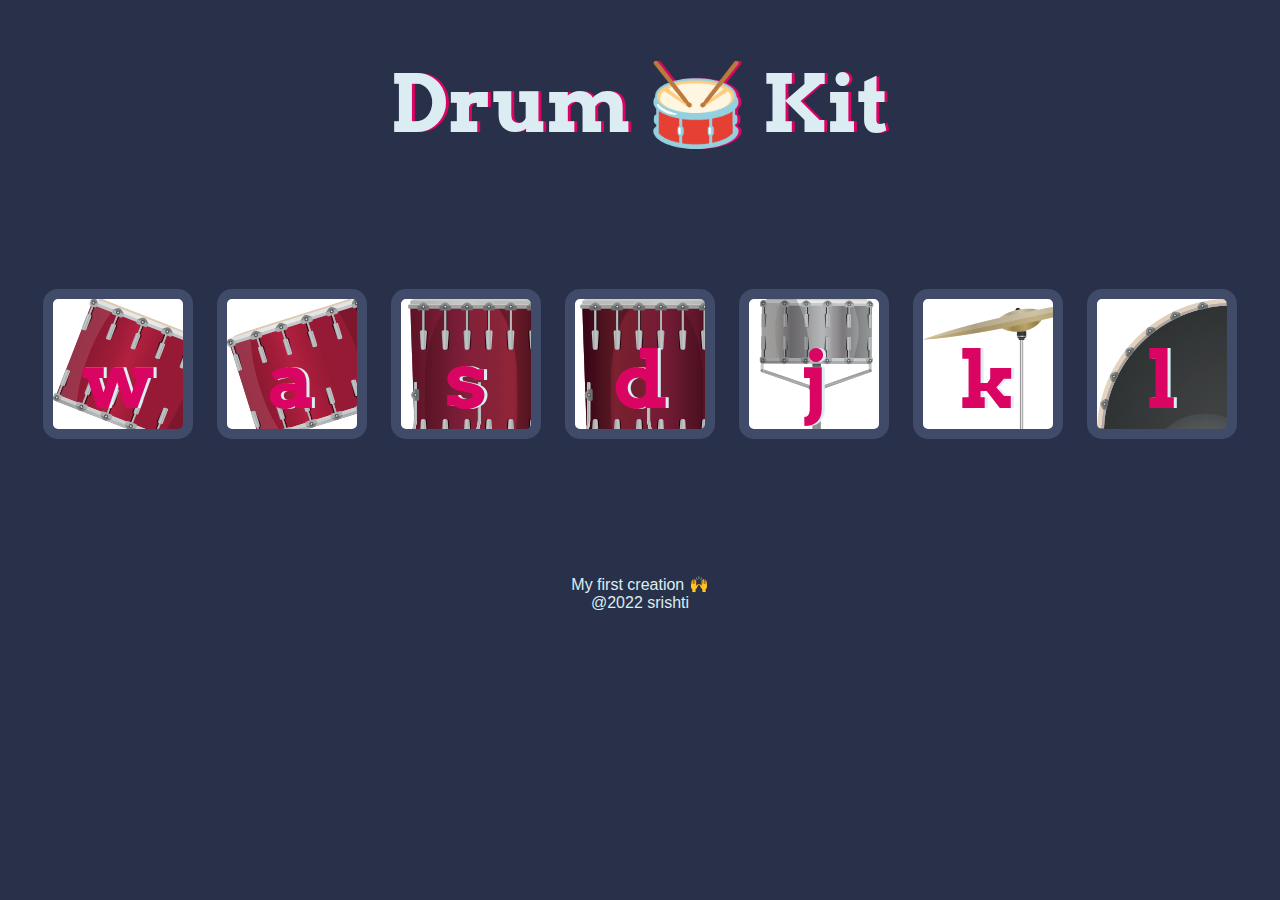
<file: index.html>
<!DOCTYPE html>
<html lang="en" dir="ltr">

<head>
  <meta charset="utf-8">
  <title>Drum Kit</title>
  <link rel="stylesheet" href="styles.css">
  <link href="https://fonts.googleapis.com/css?family=Arvo" rel="stylesheet">
</head>

<body>

  <h1 id="title">Drum 🥁 Kit</h1>
  <div class="set">
    <button class="w drum">w</button>
    <button class="a drum">a</button>
    <button class="s drum">s</button>
    <button class="d drum">d</button>
    <button class="j drum">j</button>
    <button class="k drum">k</button>
    <button class="l drum">l</button>
  </div>

  <script src="index.js" charset="utf-8"></script>
</body>


  <footer>
    My first creation 🙌 <br>
    @2022 srishti
  </footer>


  


</html>
</file>
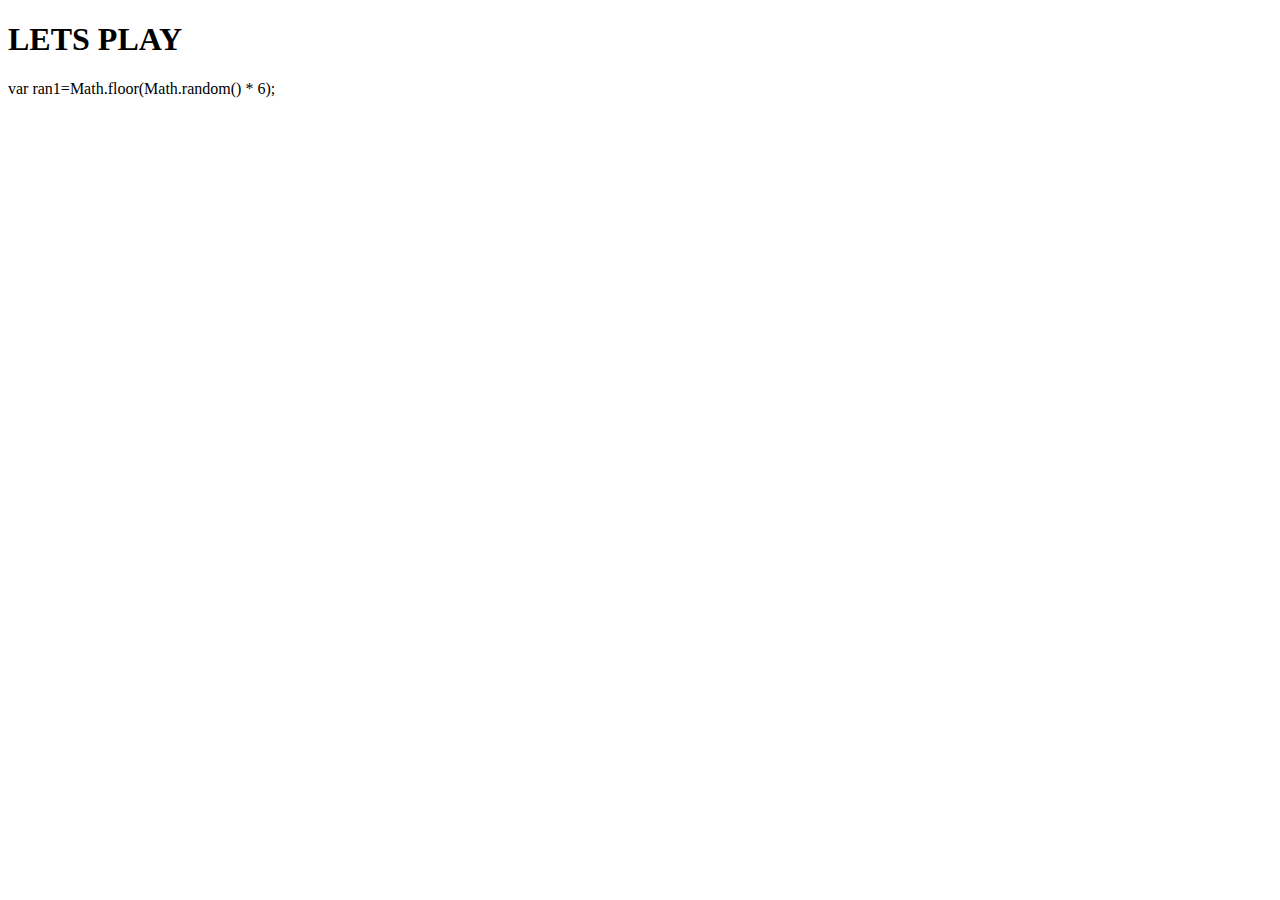
<file: javaprep.html>
<!DOCTYPE html>
<html lang="en">
<head>
    <meta charset="UTF-8">
    <meta http-equiv="X-UA-Compatible" content="IE=edge">
    <meta name="viewport" content="width=device-width, initial-scale=1.0">
    <title>Document</title>
</head>
<body>
    <h1>LETS PLAY</h1>

    var ran1=Math.floor(Math.random() * 6);
    

    


    <script src="javaprep.js"   charset="UTF-8"></script>
</body>
</html>
</file>
<file: styles.css>
body {
  text-align: center;
  background-color: #283149;
}

h1 {
  font-size: 5rem;
  color: #DBEDF3;
  font-family: "Arvo", cursive;
  text-shadow: 3px 0 #DA0463;

}

footer {
  color: #DBEDF3;
  font-family: sans-serif;
}

.w {
  background-image: url("tom1.png");

}

.a {
  background-image: url("tom2.png");
  

}

.s {
  background-image: url("tom3.png");

}

.d {
  background-image: url("tom4.png");

}

.j {
  background-image: url("snare.png");

}

.k {
  background-image: url("crash.png");

}

.l {
  background-image: url("kick.png");

}

.set {
  margin: 10% auto;
}

.game-over {
  background-color: red;
  opacity: 0.8;
}

.pressed {
  box-shadow: 0 3px 4px 0 #DBEDF3;
  opacity: 0.5;
}

.red {
  color: red;
}

.drum {
  outline: none;
  border: 10px solid #404B69;
  font-size: 5rem;
  font-family: 'Arvo', cursive;
  line-height: 2;
  font-weight: 900;
  color: #DA0463;
  text-shadow: 3px 0 #DBEDF3;
  border-radius: 15px;
  display: inline-block;
  width: 150px;
  height: 150px;
  text-align: center;
  margin: 10px;
  background-color: white;
}
</file>
